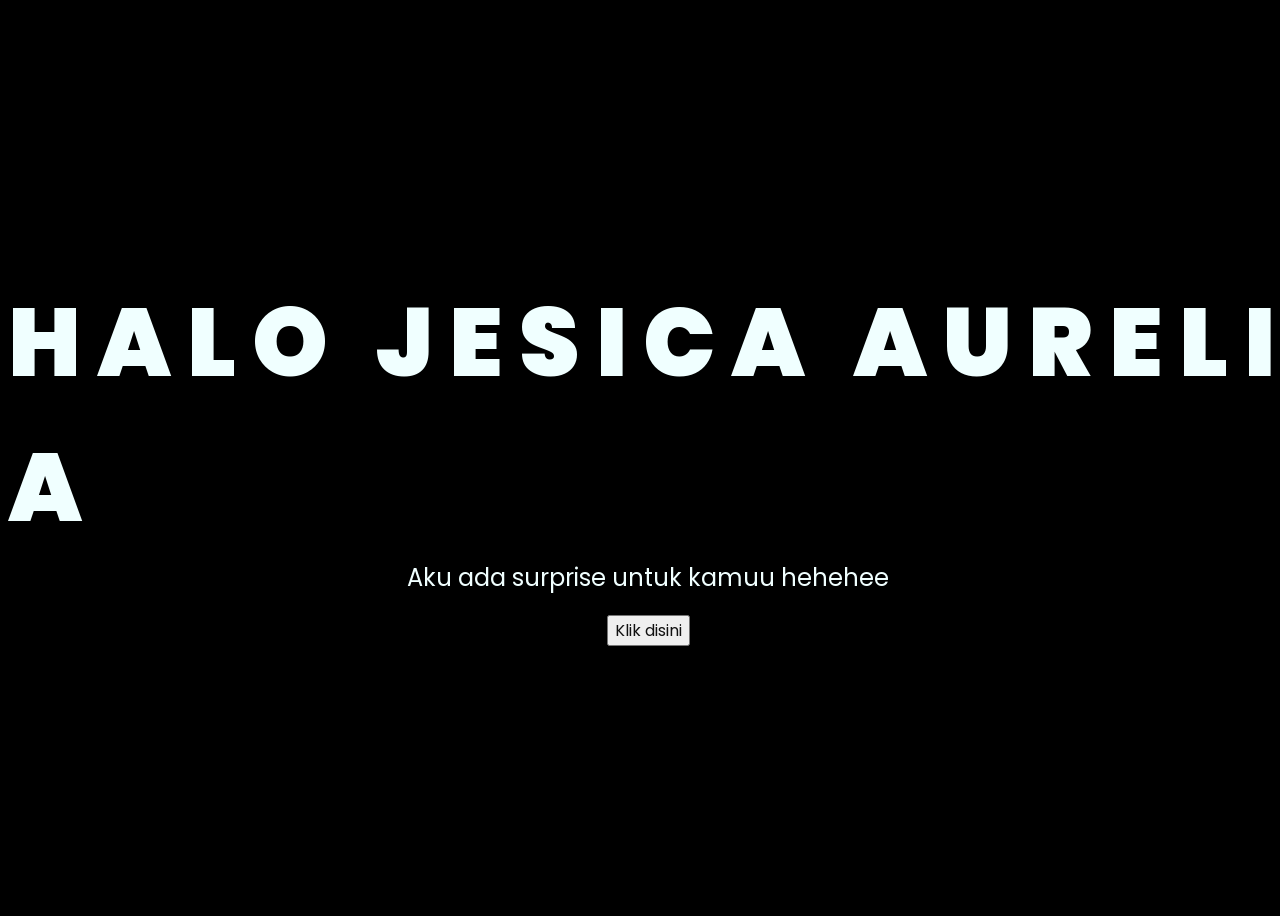
<file: index.html>
<!DOCTYPE html>
<html lang="en">
<head>
    <meta charset="UTF-8">
    <meta http-equiv="X-UA-Compatible" content="IE=edge">
    <meta name="viewport" content="width=device-width, initial-scale=1.0">
    <link rel="stylesheet" href="css/style.css">
    <link rel="icon" href="img/flowers.png" type="image/x-icon">
    <title>Flowers</title>
</head>
<body>
    <div class="greetings">
    <!-- silahkan menambah kata sesuai keinginan dengan <span>text...</span -->
        <span>H</span>
        <span>A</span>
        <span>L</span>
        <span>O</span>
        <span>&nbsp;</span>
        <span>J</span>
        <span>E</span>
        <span>S</span>
        <span>I</span>
        <span>C</span>
        <span>A</span>
       <span>&nbsp;</span>
        <span>A</span>
        <span>U</span>
        <span>R</span>
        <span>E</span>
        <span>L</span>
        <span>I</span>
        <span>A</span>
    </div>
    <div class="description">
        <span>Aku ada surprise untuk kamuu hehehee</span>
    </div>
    <div class="button">
        <button>
            <a href="flower.html">Klik disini</a>
        </button>
        
    </div>
</body>
</html>
</file>
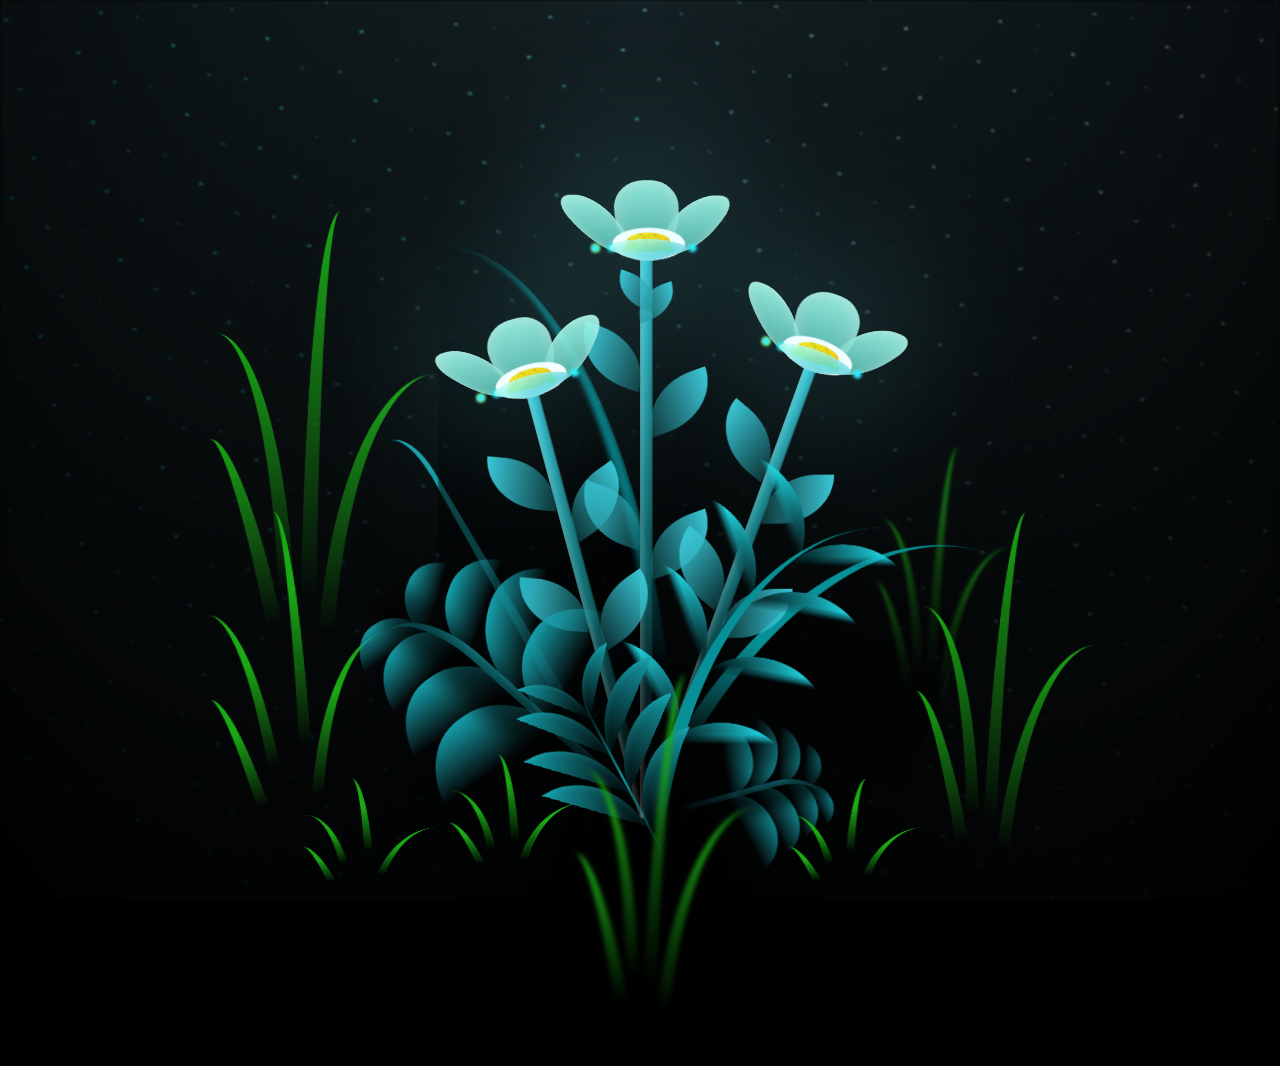
<file: flower.html>
<!DOCTYPE html>
<html lang="en">

<head>
  <meta charset="UTF-8">
  <meta http-equiv="X-UA-Compatible" content="IE=edge">
  <meta name="viewport" content="width=device-width, initial-scale=1.0">
  <link rel="stylesheet" href="css/main.css">
  <link rel="icon" href="img/flowers.png" type="image/x-icon">
  <title>flowers</title>
</head>

<body class="container">
  <!-- Pembuat code: https://codepen.io/mdusmanansari/pen/BamepLe -->

  <!-- Musik background -->
  <audio id="bgMusic" loop>
    <source src="audio/audio2.mp3" type="audio/mpeg">
  </audio>

  <script>
    const audio = document.getElementById('bgMusic');
    // const startTime = 188; love me harder
    // const endTime = 233;   

    const startTime = 135; //Love you like a love song
    const endTime = 180;   

    audio.addEventListener('loadedmetadata', () => {
      audio.currentTime = startTime;
      audio.play();
    });

    audio.addEventListener('timeupdate', () => {
      if (audio.currentTime >= endTime) {
        audio.currentTime = startTime; // loop balik ke start
      }
    });
  </script>

  <div class="night"></div>
  <div class="flowers">
    <div class="flower flower--1">
      <div class="flower__leafs flower__leafs--1">
        <div class="flower__leaf flower__leaf--1"></div>
        <div class="flower__leaf flower__leaf--2"></div>
        <div class="flower__leaf flower__leaf--3"></div>
        <div class="flower__leaf flower__leaf--4"></div>
        <div class="flower__white-circle"></div>

        <div class="flower__light flower__light--1"></div>
        <div class="flower__light flower__light--2"></div>
        <div class="flower__light flower__light--3"></div>
        <div class="flower__light flower__light--4"></div>
        <div class="flower__light flower__light--5"></div>
        <div class="flower__light flower__light--6"></div>
        <div class="flower__light flower__light--7"></div>
        <div class="flower__light flower__light--8"></div>

      </div>
      <div class="flower__line">
        <div class="flower__line__leaf flower__line__leaf--1"></div>
        <div class="flower__line__leaf flower__line__leaf--2"></div>
        <div class="flower__line__leaf flower__line__leaf--3"></div>
        <div class="flower__line__leaf flower__line__leaf--4"></div>
        <div class="flower__line__leaf flower__line__leaf--5"></div>
        <div class="flower__line__leaf flower__line__leaf--6"></div>
      </div>
    </div>

    <div class="flower flower--2">
      <div class="flower__leafs flower__leafs--2">
        <div class="flower__leaf flower__leaf--1"></div>
        <div class="flower__leaf flower__leaf--2"></div>
        <div class="flower__leaf flower__leaf--3"></div>
        <div class="flower__leaf flower__leaf--4"></div>
        <div class="flower__white-circle"></div>

        <div class="flower__light flower__light--1"></div>
        <div class="flower__light flower__light--2"></div>
        <div class="flower__light flower__light--3"></div>
        <div class="flower__light flower__light--4"></div>
        <div class="flower__light flower__light--5"></div>
        <div class="flower__light flower__light--6"></div>
        <div class="flower__light flower__light--7"></div>
        <div class="flower__light flower__light--8"></div>

      </div>
      <div class="flower__line">
        <div class="flower__line__leaf flower__line__leaf--1"></div>
        <div class="flower__line__leaf flower__line__leaf--2"></div>
        <div class="flower__line__leaf flower__line__leaf--3"></div>
        <div class="flower__line__leaf flower__line__leaf--4"></div>
      </div>
    </div>

    <div class="flower flower--3">
      <div class="flower__leafs flower__leafs--3">
        <div class="flower__leaf flower__leaf--1"></div>
        <div class="flower__leaf flower__leaf--2"></div>
        <div class="flower__leaf flower__leaf--3"></div>
        <div class="flower__leaf flower__leaf--4"></div>
        <div class="flower__white-circle"></div>

        <div class="flower__light flower__light--1"></div>
        <div class="flower__light flower__light--2"></div>
        <div class="flower__light flower__light--3"></div>
        <div class="flower__light flower__light--4"></div>
        <div class="flower__light flower__light--5"></div>
        <div class="flower__light flower__light--6"></div>
        <div class="flower__light flower__light--7"></div>
        <div class="flower__light flower__light--8"></div>

      </div>
      <div class="flower__line">
        <div class="flower__line__leaf flower__line__leaf--1"></div>
        <div class="flower__line__leaf flower__line__leaf--2"></div>
        <div class="flower__line__leaf flower__line__leaf--3"></div>
        <div class="flower__line__leaf flower__line__leaf--4"></div>
      </div>
    </div>

    <div class="grow-ans" style="--d:1.2s">
      <div class="flower__g-long">
        <div class="flower__g-long__top"></div>
        <div class="flower__g-long__bottom"></div>
      </div>
    </div>

    <div class="growing-grass">
      <div class="flower__grass flower__grass--1">
        <div class="flower__grass--top"></div>
        <div class="flower__grass--bottom"></div>
        <div class="flower__grass__leaf flower__grass__leaf--1"></div>
        <div class="flower__grass__leaf flower__grass__leaf--2"></div>
        <div class="flower__grass__leaf flower__grass__leaf--3"></div>
        <div class="flower__grass__leaf flower__grass__leaf--4"></div>
        <div class="flower__grass__leaf flower__grass__leaf--5"></div>
        <div class="flower__grass__leaf flower__grass__leaf--6"></div>
        <div class="flower__grass__leaf flower__grass__leaf--7"></div>
        <div class="flower__grass__leaf flower__grass__leaf--8"></div>
        <div class="flower__grass__overlay"></div>
      </div>
    </div>

    <div class="growing-grass">
      <div class="flower__grass flower__grass--2">
        <div class="flower__grass--top"></div>
        <div class="flower__grass--bottom"></div>
        <div class="flower__grass__leaf flower__grass__leaf--1"></div>
        <div class="flower__grass__leaf flower__grass__leaf--2"></div>
        <div class="flower__grass__leaf flower__grass__leaf--3"></div>
        <div class="flower__grass__leaf flower__grass__leaf--4"></div>
        <div class="flower__grass__leaf flower__grass__leaf--5"></div>
        <div class="flower__grass__leaf flower__grass__leaf--6"></div>
        <div class="flower__grass__leaf flower__grass__leaf--7"></div>
        <div class="flower__grass__leaf flower__grass__leaf--8"></div>
        <div class="flower__grass__overlay"></div>
      </div>
    </div>

    <div class="grow-ans" style="--d:2.4s">
      <div class="flower__g-right flower__g-right--1">
        <div class="leaf"></div>
      </div>
    </div>

    <div class="grow-ans" style="--d:2.8s">
      <div class="flower__g-right flower__g-right--2">
        <div class="leaf"></div>
      </div>
    </div>

    <div class="grow-ans" style="--d:2.8s">
      <div class="flower__g-front">
        <div class="flower__g-front__leaf-wrapper flower__g-front__leaf-wrapper--1">
          <div class="flower__g-front__leaf"></div>
        </div>
        <div class="flower__g-front__leaf-wrapper flower__g-front__leaf-wrapper--2">
          <div class="flower__g-front__leaf"></div>
        </div>
        <div class="flower__g-front__leaf-wrapper flower__g-front__leaf-wrapper--3">
          <div class="flower__g-front__leaf"></div>
        </div>
        <div class="flower__g-front__leaf-wrapper flower__g-front__leaf-wrapper--4">
          <div class="flower__g-front__leaf"></div>
        </div>
        <div class="flower__g-front__leaf-wrapper flower__g-front__leaf-wrapper--5">
          <div class="flower__g-front__leaf"></div>
        </div>
        <div class="flower__g-front__leaf-wrapper flower__g-front__leaf-wrapper--6">
          <div class="flower__g-front__leaf"></div>
        </div>
        <div class="flower__g-front__leaf-wrapper flower__g-front__leaf-wrapper--7">
          <div class="flower__g-front__leaf"></div>
        </div>
        <div class="flower__g-front__leaf-wrapper flower__g-front__leaf-wrapper--8">
          <div class="flower__g-front__leaf"></div>
        </div>
        <div class="flower__g-front__line"></div>
      </div>
    </div>

    <div class="grow-ans" style="--d:3.2s">
      <div class="flower__g-fr">
        <div class="leaf"></div>
        <div class="flower__g-fr__leaf flower__g-fr__leaf--1"></div>
        <div class="flower__g-fr__leaf flower__g-fr__leaf--2"></div>
        <div class="flower__g-fr__leaf flower__g-fr__leaf--3"></div>
        <div class="flower__g-fr__leaf flower__g-fr__leaf--4"></div>
        <div class="flower__g-fr__leaf flower__g-fr__leaf--5"></div>
        <div class="flower__g-fr__leaf flower__g-fr__leaf--6"></div>
        <div class="flower__g-fr__leaf flower__g-fr__leaf--7"></div>
        <div class="flower__g-fr__leaf flower__g-fr__leaf--8"></div>
      </div>
    </div>

    <div class="long-g long-g--0">
      <div class="grow-ans" style="--d:3s">
        <div class="leaf leaf--0"></div>
      </div>
      <div class="grow-ans" style="--d:2.2s">
        <div class="leaf leaf--1"></div>
      </div>
      <div class="grow-ans" style="--d:3.4s">
        <div class="leaf leaf--2"></div>
      </div>
      <div class="grow-ans" style="--d:3.6s">
        <div class="leaf leaf--3"></div>
      </div>
    </div>

    <div class="long-g long-g--1">
      <div class="grow-ans" style="--d:3.6s">
        <div class="leaf leaf--0"></div>
      </div>
      <div class="grow-ans" style="--d:3.8s">
        <div class="leaf leaf--1"></div>
      </div>
      <div class="grow-ans" style="--d:4s">
        <div class="leaf leaf--2"></div>
      </div>
      <div class="grow-ans" style="--d:4.2s">
        <div class="leaf leaf--3"></div>
      </div>
    </div>

    <div class="long-g long-g--2">
      <div class="grow-ans" style="--d:4s">
        <div class="leaf leaf--0"></div>
      </div>
      <div class="grow-ans" style="--d:4.2s">
        <div class="leaf leaf--1"></div>
      </div>
      <div class="grow-ans" style="--d:4.4s">
        <div class="leaf leaf--2"></div>
      </div>
      <div class="grow-ans" style="--d:4.6s">
        <div class="leaf leaf--3"></div>
      </div>
    </div>

    <div class="long-g long-g--3">
      <div class="grow-ans" style="--d:4s">
        <div class="leaf leaf--0"></div>
      </div>
      <div class="grow-ans" style="--d:4.2s">
        <div class="leaf leaf--1"></div>
      </div>
      <div class="grow-ans" style="--d:3s">
        <div class="leaf leaf--2"></div>
      </div>
      <div class="grow-ans" style="--d:3.6s">
        <div class="leaf leaf--3"></div>
      </div>
    </div>

    <div class="long-g long-g--4">
      <div class="grow-ans" style="--d:4s">
        <div class="leaf leaf--0"></div>
      </div>
      <div class="grow-ans" style="--d:4.2s">
        <div class="leaf leaf--1"></div>
      </div>
      <div class="grow-ans" style="--d:3s">
        <div class="leaf leaf--2"></div>
      </div>
      <div class="grow-ans" style="--d:3.6s">
        <div class="leaf leaf--3"></div>
      </div>
    </div>

    <div class="long-g long-g--5">
      <div class="grow-ans" style="--d:4s">
        <div class="leaf leaf--0"></div>
      </div>
      <div class="grow-ans" style="--d:4.2s">
        <div class="leaf leaf--1"></div>
      </div>
      <div class="grow-ans" style="--d:3s">
        <div class="leaf leaf--2"></div>
      </div>
      <div class="grow-ans" style="--d:3.6s">
        <div class="leaf leaf--3"></div>
      </div>
    </div>

    <div class="long-g long-g--6">
      <div class="grow-ans" style="--d:4.2s">
        <div class="leaf leaf--0"></div>
      </div>
      <div class="grow-ans" style="--d:4.4s">
        <div class="leaf leaf--1"></div>
      </div>
      <div class="grow-ans" style="--d:4.6s">
        <div class="leaf leaf--2"></div>
      </div>
      <div class="grow-ans" style="--d:4.8s">
        <div class="leaf leaf--3"></div>
      </div>
    </div>

    <div class="long-g long-g--7">
      <div class="grow-ans" style="--d:3s">
        <div class="leaf leaf--0"></div>
      </div>
      <div class="grow-ans" style="--d:3.2s">
        <div class="leaf leaf--1"></div>
      </div>
      <div class="grow-ans" style="--d:3.5s">
        <div class="leaf leaf--2"></div>
      </div>
      <div class="grow-ans" style="--d:3.6s">
        <div class="leaf leaf--3"></div>
      </div>
    </div>
  </div>
  <script src="main.js"></script>
</body>

</html>
</file>
<file: css/style.css>
@import url('https://fonts.googleapis.com/css2?family=Poppins:ital,wght@0,500;1,900&display=swap');
*{
    font-family: 'Poppins',cursive;
}
body{
    color: azure;
    width: 100%;
    height: 100vh;
    display: flex;
    flex-direction: column;
    align-items: center;
    justify-content: center;
    background-color: black;
}
.greetings{
    font-size: 6rem;
    font-weight: 900;
}
.greetings > span{
    animation: glow 2.5s ease-in-out infinite;
}
@keyframes glow{
    0%, 100%{
        color: #fff;
        text-shadow: 0 0 12px #39c6d6, 0 0 50px #39c6d6, 0 0 100px #39c6d6;
    }
    10%, 90%{
        color: #111;
        text-shadow: none;
    }
}
.greetings > span:nth-child(2){
    animation-delay: .2s ;
}
.greetings > span:nth-child(3){
    animation-delay: .4s ;
}
.greetings > span:nth-child(4){
    animation-delay: .6s;
}
.greetings > span:nth-child(5){
    animation-delay: .8s;
}
.greetings > span:nth-child(6){
    animation-delay: 1s ;
}
.greetings > span:nth-child(7){
    animation-delay: 1.2s ;
}
.greetings > span:nth-child(8){
    animation-delay: 1.4s;
}
.greetings > span:nth-child(9){
    animation-delay: 1.6s;
}
.greetings > span:nth-child(10){
    animation-delay: 1.8s;
}
.greetings > span:nth-child(11){
    animation-delay: 2s;
}
.greetings > span:nth-child(12){
    animation-delay: 2.2s;
}
.greetings > span:nth-child(13){
    animation-delay: 2.4s;
}
.greetings > span:nth-child(14){
    animation-delay: 2.6s;
}
.greetings > span:nth-child(15){
    animation-delay: 2.8s;
}
.greetings > span:nth-child(16){
    animation-delay: 3s;
}
.greetings > span:nth-child(17){
    animation-delay: 3.2s;
}
.greetings > span:nth-child(18){
    animation-delay: 3.4s;
}
.greetings > span:nth-child(19){
    animation-delay: 3.6s;
}

.description{
    font-size: 1.5rem;
    margin-bottom: 20px;
}

.button a{
    text-decoration: none;
    font-size: 1rem;
    color: #111;
}

@media screen and (max-width:574px){
    .greetings{
        display: block;
        font-size: 1.5rem;
        font-weight: 500;
        text-align: center;
    }
    .description{
        font-size: 1rem;
    }
    
    .button a{
        font-size: .5rem;
    }
}
</file>
<file: css/main.css>
*,
*::after,
*::before {
  padding: 0;
  margin: 0;
  box-sizing: border-box;
}

:root {
  --dark-color: #000;
}

body {
  display: flex;
  align-items: flex-end;
  justify-content: center;
  min-height: 100vh;
  background-color: var(--dark-color);
  overflow: hidden;
  perspective: 1000px;
}

.night {
  position: fixed;
  left: 50%;
  top: 0;
  transform: translateX(-50%);
  width: 100%;
  height: 100%;
  filter: blur(0.1vmin);
  background-image: radial-gradient(ellipse at top, transparent 0%, var(--dark-color)), radial-gradient(ellipse at bottom, var(--dark-color), rgba(145, 233, 255, 0.2)), repeating-linear-gradient(220deg, rgb(0, 0, 0) 0px, rgb(0, 0, 0) 19px, transparent 19px, transparent 22px), repeating-linear-gradient(189deg, rgb(0, 0, 0) 0px, rgb(0, 0, 0) 19px, transparent 19px, transparent 22px), repeating-linear-gradient(148deg, rgb(0, 0, 0) 0px, rgb(0, 0, 0) 19px, transparent 19px, transparent 22px), linear-gradient(90deg, rgb(0, 255, 250), rgb(240, 240, 240));
}

.flowers {
  position: relative;
  transform: scale(0.9);
}

.flower {
  position: absolute;
  bottom: 10vmin;
  transform-origin: bottom center;
  z-index: 10;
  --fl-speed: 0.8s;
}
.flower--1 {
  -webkit-animation: moving-flower-1 4s linear infinite;
          animation: moving-flower-1 4s linear infinite;
}
.flower--1 .flower__line {
  height: 70vmin;
  -webkit-animation-delay: 0.3s;
          animation-delay: 0.3s;
}
.flower--1 .flower__line__leaf--1 {
  -webkit-animation: blooming-leaf-right var(--fl-speed) 1.6s backwards;
          animation: blooming-leaf-right var(--fl-speed) 1.6s backwards;
}
.flower--1 .flower__line__leaf--2 {
  -webkit-animation: blooming-leaf-right var(--fl-speed) 1.4s backwards;
          animation: blooming-leaf-right var(--fl-speed) 1.4s backwards;
}
.flower--1 .flower__line__leaf--3 {
  -webkit-animation: blooming-leaf-left var(--fl-speed) 1.2s backwards;
          animation: blooming-leaf-left var(--fl-speed) 1.2s backwards;
}
.flower--1 .flower__line__leaf--4 {
  -webkit-animation: blooming-leaf-left var(--fl-speed) 1s backwards;
          animation: blooming-leaf-left var(--fl-speed) 1s backwards;
}
.flower--1 .flower__line__leaf--5 {
  -webkit-animation: blooming-leaf-right var(--fl-speed) 1.8s backwards;
          animation: blooming-leaf-right var(--fl-speed) 1.8s backwards;
}
.flower--1 .flower__line__leaf--6 {
  -webkit-animation: blooming-leaf-left var(--fl-speed) 2s backwards;
          animation: blooming-leaf-left var(--fl-speed) 2s backwards;
}
.flower--2 {
  left: 50%;
  transform: rotate(20deg);
  -webkit-animation: moving-flower-2 4s linear infinite;
          animation: moving-flower-2 4s linear infinite;
}
.flower--2 .flower__line {
  height: 60vmin;
  -webkit-animation-delay: 0.6s;
          animation-delay: 0.6s;
}
.flower--2 .flower__line__leaf--1 {
  -webkit-animation: blooming-leaf-right var(--fl-speed) 1.9s backwards;
          animation: blooming-leaf-right var(--fl-speed) 1.9s backwards;
}
.flower--2 .flower__line__leaf--2 {
  -webkit-animation: blooming-leaf-right var(--fl-speed) 1.7s backwards;
          animation: blooming-leaf-right var(--fl-speed) 1.7s backwards;
}
.flower--2 .flower__line__leaf--3 {
  -webkit-animation: blooming-leaf-left var(--fl-speed) 1.5s backwards;
          animation: blooming-leaf-left var(--fl-speed) 1.5s backwards;
}
.flower--2 .flower__line__leaf--4 {
  -webkit-animation: blooming-leaf-left var(--fl-speed) 1.3s backwards;
          animation: blooming-leaf-left var(--fl-speed) 1.3s backwards;
}
.flower--3 {
  left: 50%;
  transform: rotate(-15deg);
  -webkit-animation: moving-flower-3 4s linear infinite;
          animation: moving-flower-3 4s linear infinite;
}
.flower--3 .flower__line {
  -webkit-animation-delay: 0.9s;
          animation-delay: 0.9s;
}
.flower--3 .flower__line__leaf--1 {
  -webkit-animation: blooming-leaf-right var(--fl-speed) 2.5s backwards;
          animation: blooming-leaf-right var(--fl-speed) 2.5s backwards;
}
.flower--3 .flower__line__leaf--2 {
  -webkit-animation: blooming-leaf-right var(--fl-speed) 2.3s backwards;
          animation: blooming-leaf-right var(--fl-speed) 2.3s backwards;
}
.flower--3 .flower__line__leaf--3 {
  -webkit-animation: blooming-leaf-left var(--fl-speed) 2.1s backwards;
          animation: blooming-leaf-left var(--fl-speed) 2.1s backwards;
}
.flower--3 .flower__line__leaf--4 {
  -webkit-animation: blooming-leaf-left var(--fl-speed) 1.9s backwards;
          animation: blooming-leaf-left var(--fl-speed) 1.9s backwards;
}
.flower__leafs {
  position: relative;
  -webkit-animation: blooming-flower 2s backwards;
          animation: blooming-flower 2s backwards;
}
.flower__leafs--1 {
  -webkit-animation-delay: 1.1s;
          animation-delay: 1.1s;
}
.flower__leafs--2 {
  -webkit-animation-delay: 1.4s;
          animation-delay: 1.4s;
}
.flower__leafs--3 {
  -webkit-animation-delay: 1.7s;
          animation-delay: 1.7s;
}
.flower__leafs::after {
  content: "";
  position: absolute;
  left: 0;
  top: 0;
  transform: translate(-50%, -100%);
  width: 8vmin;
  height: 8vmin;
  background-color: #6bf0ff;
  filter: blur(10vmin);
}
.flower__leaf {
  position: absolute;
  bottom: 0;
  left: 50%;
  width: 8vmin;
  height: 11vmin;
  border-radius: 51% 49% 47% 53%/44% 45% 55% 69%;
  background-color: #a7ffee;
  background-image: linear-gradient(to top, #54b8aa, #a7ffee);
  transform-origin: bottom center;
  opacity: 0.9;
  box-shadow: inset 0 0 2vmin rgba(255, 255, 255, 0.5);
}
.flower__leaf--1 {
  transform: translate(-10%, 1%) rotateY(40deg) rotateX(-50deg);
}
.flower__leaf--2 {
  transform: translate(-50%, -4%) rotateX(40deg);
}
.flower__leaf--3 {
  transform: translate(-90%, 0%) rotateY(45deg) rotateX(50deg);
}
.flower__leaf--4 {
  width: 8vmin;
  height: 8vmin;
  transform-origin: bottom left;
  border-radius: 4vmin 10vmin 4vmin 4vmin;
  transform: translate(0%, 18%) rotateX(70deg) rotate(-43deg);
  background-image: linear-gradient(to top, #39c6d6, #a7ffee);
  z-index: 1;
  opacity: 0.8;
}
.flower__white-circle {
  position: absolute;
  left: -3.5vmin;
  top: -3vmin;
  width: 9vmin;
  height: 4vmin;
  border-radius: 50%;
  background-color: #fff;
}
.flower__white-circle::after {
  content: "";
  position: absolute;
  left: 50%;
  top: 45%;
  transform: translate(-50%, -50%);
  width: 60%;
  height: 60%;
  border-radius: inherit;
  background-image: repeating-linear-gradient(135deg, rgba(0, 0, 0, 0.03) 0px, rgba(0, 0, 0, 0.03) 1px, transparent 1px, transparent 12px), repeating-linear-gradient(45deg, rgba(0, 0, 0, 0.03) 0px, rgba(0, 0, 0, 0.03) 1px, transparent 1px, transparent 12px), repeating-linear-gradient(67.5deg, rgba(0, 0, 0, 0.03) 0px, rgba(0, 0, 0, 0.03) 1px, transparent 1px, transparent 12px), repeating-linear-gradient(135deg, rgba(0, 0, 0, 0.03) 0px, rgba(0, 0, 0, 0.03) 1px, transparent 1px, transparent 12px), repeating-linear-gradient(45deg, rgba(0, 0, 0, 0.03) 0px, rgba(0, 0, 0, 0.03) 1px, transparent 1px, transparent 12px), repeating-linear-gradient(112.5deg, rgba(0, 0, 0, 0.03) 0px, rgba(0, 0, 0, 0.03) 1px, transparent 1px, transparent 12px), repeating-linear-gradient(112.5deg, rgba(0, 0, 0, 0.03) 0px, rgba(0, 0, 0, 0.03) 1px, transparent 1px, transparent 12px), repeating-linear-gradient(45deg, rgba(0, 0, 0, 0.03) 0px, rgba(0, 0, 0, 0.03) 1px, transparent 1px, transparent 12px), repeating-linear-gradient(22.5deg, rgba(0, 0, 0, 0.03) 0px, rgba(0, 0, 0, 0.03) 1px, transparent 1px, transparent 12px), repeating-linear-gradient(45deg, rgba(0, 0, 0, 0.03) 0px, rgba(0, 0, 0, 0.03) 1px, transparent 1px, transparent 12px), repeating-linear-gradient(22.5deg, rgba(0, 0, 0, 0.03) 0px, rgba(0, 0, 0, 0.03) 1px, transparent 1px, transparent 12px), repeating-linear-gradient(135deg, rgba(0, 0, 0, 0.03) 0px, rgba(0, 0, 0, 0.03) 1px, transparent 1px, transparent 12px), repeating-linear-gradient(157.5deg, rgba(0, 0, 0, 0.03) 0px, rgba(0, 0, 0, 0.03) 1px, transparent 1px, transparent 12px), repeating-linear-gradient(67.5deg, rgba(0, 0, 0, 0.03) 0px, rgba(0, 0, 0, 0.03) 1px, transparent 1px, transparent 12px), repeating-linear-gradient(67.5deg, rgba(0, 0, 0, 0.03) 0px, rgba(0, 0, 0, 0.03) 1px, transparent 1px, transparent 12px), linear-gradient(90deg, rgb(255, 235, 18), rgb(255, 206, 0));
}
.flower__line {
  height: 55vmin;
  width: 1.5vmin;
  background-image: linear-gradient(to left, rgba(0, 0, 0, 0.2), transparent, rgba(255, 255, 255, 0.2)), linear-gradient(to top, transparent 10%, #14757a, #39c6d6);
  box-shadow: inset 0 0 2px rgba(0, 0, 0, 0.5);
  -webkit-animation: grow-flower-tree 4s backwards;
          animation: grow-flower-tree 4s backwards;
}
.flower__line__leaf {
  --w: 7vmin;
  --h: calc(var(--w) + 2vmin);
  position: absolute;
  top: 20%;
  left: 90%;
  width: var(--w);
  height: var(--h);
  border-top-right-radius: var(--h);
  border-bottom-left-radius: var(--h);
  background-image: linear-gradient(to top, rgba(20, 117, 122, 0.4), #39c6d6);
}
.flower__line__leaf--1 {
  transform: rotate(70deg) rotateY(30deg);
}
.flower__line__leaf--2 {
  top: 45%;
  transform: rotate(70deg) rotateY(30deg);
}
.flower__line__leaf--3, .flower__line__leaf--4, .flower__line__leaf--6 {
  border-top-right-radius: 0;
  border-bottom-left-radius: 0;
  border-top-left-radius: var(--h);
  border-bottom-right-radius: var(--h);
  left: -460%;
  top: 12%;
  transform: rotate(-70deg) rotateY(30deg);
}
.flower__line__leaf--4 {
  top: 40%;
}
.flower__line__leaf--5 {
  top: 0;
  transform-origin: left;
  transform: rotate(70deg) rotateY(30deg) scale(0.6);
}
.flower__line__leaf--6 {
  top: -2%;
  left: -450%;
  transform-origin: right;
  transform: rotate(-70deg) rotateY(30deg) scale(0.6);
}
.flower__light {
  position: absolute;
  bottom: 0vmin;
  width: 1vmin;
  height: 1vmin;
  background-color: rgb(255, 251, 0);
  border-radius: 50%;
  filter: blur(0.2vmin);
  -webkit-animation: light-ans 4s linear infinite backwards;
          animation: light-ans 4s linear infinite backwards;
}
.flower__light:nth-child(odd) {
  background-color: #23f0ff;
}
.flower__light--1 {
  left: -2vmin;
  -webkit-animation-delay: 1s;
          animation-delay: 1s;
}
.flower__light--2 {
  left: 3vmin;
  -webkit-animation-delay: 0.5s;
          animation-delay: 0.5s;
}
.flower__light--3 {
  left: -6vmin;
  -webkit-animation-delay: 0.3s;
          animation-delay: 0.3s;
}
.flower__light--4 {
  left: 6vmin;
  -webkit-animation-delay: 0.9s;
          animation-delay: 0.9s;
}
.flower__light--5 {
  left: -1vmin;
  -webkit-animation-delay: 1.5s;
          animation-delay: 1.5s;
}
.flower__light--6 {
  left: -4vmin;
  -webkit-animation-delay: 3s;
          animation-delay: 3s;
}
.flower__light--7 {
  left: 3vmin;
  -webkit-animation-delay: 2s;
          animation-delay: 2s;
}
.flower__light--8 {
  left: -6vmin;
  -webkit-animation-delay: 3.5s;
          animation-delay: 3.5s;
}
.flower__grass {
  --c: #159faa;
  --line-w: 1.5vmin;
  position: absolute;
  bottom: 12vmin;
  left: -7vmin;
  display: flex;
  flex-direction: column;
  align-items: flex-end;
  z-index: 20;
  transform-origin: bottom center;
  transform: rotate(-48deg) rotateY(40deg);
}
.flower__grass--1 {
  -webkit-animation: moving-grass 2s linear infinite;
          animation: moving-grass 2s linear infinite;
}
.flower__grass--2 {
  left: 2vmin;
  bottom: 10vmin;
  transform: scale(0.5) rotate(75deg) rotateX(10deg) rotateY(-200deg);
  opacity: 0.8;
  z-index: 0;
  -webkit-animation: moving-grass--2 1.5s linear infinite;
          animation: moving-grass--2 1.5s linear infinite;
}
.flower__grass--top {
  width: 7vmin;
  height: 10vmin;
  border-top-right-radius: 100%;
  border-right: var(--line-w) solid var(--c);
  transform-origin: bottom center;
  transform: rotate(-2deg);
}
.flower__grass--bottom {
  margin-top: -2px;
  width: var(--line-w);
  height: 25vmin;
  background-image: linear-gradient(to top, transparent, var(--c));
}
.flower__grass__leaf {
  --size: 10vmin;
  position: absolute;
  width: calc(var(--size) * 2.1);
  height: var(--size);
  border-top-left-radius: var(--size);
  border-top-right-radius: var(--size);
  background-image: linear-gradient(to top, transparent, transparent 30%, var(--c));
  z-index: 100;
}
.flower__grass__leaf--1 {
  top: -6%;
  left: 30%;
  --size: 6vmin;
  transform: rotate(-20deg);
  -webkit-animation: growing-grass-ans--1 2s 2.6s backwards;
          animation: growing-grass-ans--1 2s 2.6s backwards;
}
@-webkit-keyframes growing-grass-ans--1 {
  0% {
    transform-origin: bottom left;
    transform: rotate(-20deg) scale(0);
  }
}
@keyframes growing-grass-ans--1 {
  0% {
    transform-origin: bottom left;
    transform: rotate(-20deg) scale(0);
  }
}
.flower__grass__leaf--2 {
  top: -5%;
  left: -110%;
  --size: 6vmin;
  transform: rotate(10deg);
  -webkit-animation: growing-grass-ans--2 2s 2.4s linear backwards;
          animation: growing-grass-ans--2 2s 2.4s linear backwards;
}
@-webkit-keyframes growing-grass-ans--2 {
  0% {
    transform-origin: bottom right;
    transform: rotate(10deg) scale(0);
  }
}
@keyframes growing-grass-ans--2 {
  0% {
    transform-origin: bottom right;
    transform: rotate(10deg) scale(0);
  }
}
.flower__grass__leaf--3 {
  top: 5%;
  left: 60%;
  --size: 8vmin;
  transform: rotate(-18deg) rotateX(-20deg);
  -webkit-animation: growing-grass-ans--3 2s 2.2s linear backwards;
          animation: growing-grass-ans--3 2s 2.2s linear backwards;
}
@-webkit-keyframes growing-grass-ans--3 {
  0% {
    transform-origin: bottom left;
    transform: rotate(-18deg) rotateX(-20deg) scale(0);
  }
}
@keyframes growing-grass-ans--3 {
  0% {
    transform-origin: bottom left;
    transform: rotate(-18deg) rotateX(-20deg) scale(0);
  }
}
.flower__grass__leaf--4 {
  top: 6%;
  left: -135%;
  --size: 8vmin;
  transform: rotate(2deg);
  -webkit-animation: growing-grass-ans--4 2s 2s linear backwards;
          animation: growing-grass-ans--4 2s 2s linear backwards;
}
@-webkit-keyframes growing-grass-ans--4 {
  0% {
    transform-origin: bottom right;
    transform: rotate(2deg) scale(0);
  }
}
@keyframes growing-grass-ans--4 {
  0% {
    transform-origin: bottom right;
    transform: rotate(2deg) scale(0);
  }
}
.flower__grass__leaf--5 {
  top: 20%;
  left: 60%;
  --size: 10vmin;
  transform: rotate(-24deg) rotateX(-20deg);
  -webkit-animation: growing-grass-ans--5 2s 1.8s linear backwards;
          animation: growing-grass-ans--5 2s 1.8s linear backwards;
}
@-webkit-keyframes growing-grass-ans--5 {
  0% {
    transform-origin: bottom left;
    transform: rotate(-24deg) rotateX(-20deg) scale(0);
  }
}
@keyframes growing-grass-ans--5 {
  0% {
    transform-origin: bottom left;
    transform: rotate(-24deg) rotateX(-20deg) scale(0);
  }
}
.flower__grass__leaf--6 {
  top: 22%;
  left: -180%;
  --size: 10vmin;
  transform: rotate(10deg);
  -webkit-animation: growing-grass-ans--6 2s 1.6s linear backwards;
          animation: growing-grass-ans--6 2s 1.6s linear backwards;
}
@-webkit-keyframes growing-grass-ans--6 {
  0% {
    transform-origin: bottom right;
    transform: rotate(10deg) scale(0);
  }
}
@keyframes growing-grass-ans--6 {
  0% {
    transform-origin: bottom right;
    transform: rotate(10deg) scale(0);
  }
}
.flower__grass__leaf--7 {
  top: 39%;
  left: 70%;
  --size: 10vmin;
  transform: rotate(-10deg);
  -webkit-animation: growing-grass-ans--7 2s 1.4s linear backwards;
          animation: growing-grass-ans--7 2s 1.4s linear backwards;
}
@-webkit-keyframes growing-grass-ans--7 {
  0% {
    transform-origin: bottom left;
    transform: rotate(-10deg) scale(0);
  }
}
@keyframes growing-grass-ans--7 {
  0% {
    transform-origin: bottom left;
    transform: rotate(-10deg) scale(0);
  }
}
.flower__grass__leaf--8 {
  top: 40%;
  left: -215%;
  --size: 11vmin;
  transform: rotate(10deg);
  -webkit-animation: growing-grass-ans--8 2s 1.2s linear backwards;
          animation: growing-grass-ans--8 2s 1.2s linear backwards;
}
@-webkit-keyframes growing-grass-ans--8 {
  0% {
    transform-origin: bottom right;
    transform: rotate(10deg) scale(0);
  }
}
@keyframes growing-grass-ans--8 {
  0% {
    transform-origin: bottom right;
    transform: rotate(10deg) scale(0);
  }
}
.flower__grass__overlay {
  position: absolute;
  top: -10%;
  right: 0%;
  width: 100%;
  height: 100%;
  background-color: rgba(0, 0, 0, 0.6);
  filter: blur(1.5vmin);
  z-index: 100;
}
.flower__g-long {
  --w: 2vmin;
  --h: 6vmin;
  --c: #159faa;
  position: absolute;
  bottom: 10vmin;
  left: -3vmin;
  transform-origin: bottom center;
  transform: rotate(-30deg) rotateY(-20deg);
  display: flex;
  flex-direction: column;
  align-items: flex-end;
  -webkit-animation: flower-g-long-ans 3s linear infinite;
          animation: flower-g-long-ans 3s linear infinite;
}
@-webkit-keyframes flower-g-long-ans {
  0%, 100% {
    transform: rotate(-30deg) rotateY(-20deg);
  }
  50% {
    transform: rotate(-32deg) rotateY(-20deg);
  }
}
@keyframes flower-g-long-ans {
  0%, 100% {
    transform: rotate(-30deg) rotateY(-20deg);
  }
  50% {
    transform: rotate(-32deg) rotateY(-20deg);
  }
}
.flower__g-long__top {
  top: calc(var(--h) * -1);
  width: calc(var(--w) + 1vmin);
  height: var(--h);
  border-top-right-radius: 100%;
  border-right: 0.7vmin solid var(--c);
  transform: translate(-0.7vmin, 1vmin);
}
.flower__g-long__bottom {
  width: var(--w);
  height: 50vmin;
  transform-origin: bottom center;
  background-image: linear-gradient(to top, transparent 30%, var(--c));
  box-shadow: inset 0 0 2px rgba(0, 0, 0, 0.5);
  -webkit-clip-path: polygon(35% 0, 65% 1%, 100% 100%, 0% 100%);
          clip-path: polygon(35% 0, 65% 1%, 100% 100%, 0% 100%);
}
.flower__g-right {
  position: absolute;
  bottom: 6vmin;
  left: -2vmin;
  transform-origin: bottom left;
  transform: rotate(20deg);
}
.flower__g-right .leaf {
  width: 30vmin;
  height: 50vmin;
  border-top-left-radius: 100%;
  border-left: 2vmin solid #079097;
  background-image: linear-gradient(to bottom, transparent, var(--dark-color) 60%);
  -webkit-mask-image: linear-gradient(to top, transparent 30%, #079097 60%);
}
.flower__g-right--1 {
  -webkit-animation: flower-g-right-ans 2.5s linear infinite;
          animation: flower-g-right-ans 2.5s linear infinite;
}
.flower__g-right--2 {
  left: 5vmin;
  transform: rotateY(-180deg);
  -webkit-animation: flower-g-right-ans--2 3s linear infinite;
          animation: flower-g-right-ans--2 3s linear infinite;
}
.flower__g-right--2 .leaf {
  height: 75vmin;
  filter: blur(0.3vmin);
  opacity: 0.8;
}
@-webkit-keyframes flower-g-right-ans {
  0%, 100% {
    transform: rotate(20deg);
  }
  50% {
    transform: rotate(24deg) rotateX(-20deg);
  }
}
@keyframes flower-g-right-ans {
  0%, 100% {
    transform: rotate(20deg);
  }
  50% {
    transform: rotate(24deg) rotateX(-20deg);
  }
}
@-webkit-keyframes flower-g-right-ans--2 {
  0%, 100% {
    transform: rotateY(-180deg) rotate(0deg) rotateX(-20deg);
  }
  50% {
    transform: rotateY(-180deg) rotate(6deg) rotateX(-20deg);
  }
}
@keyframes flower-g-right-ans--2 {
  0%, 100% {
    transform: rotateY(-180deg) rotate(0deg) rotateX(-20deg);
  }
  50% {
    transform: rotateY(-180deg) rotate(6deg) rotateX(-20deg);
  }
}
.flower__g-front {
  position: absolute;
  bottom: 6vmin;
  left: 2.5vmin;
  z-index: 100;
  transform-origin: bottom center;
  transform: rotate(-28deg) rotateY(30deg) scale(1.04);
  -webkit-animation: flower__g-front-ans 2s linear infinite;
          animation: flower__g-front-ans 2s linear infinite;
}
@-webkit-keyframes flower__g-front-ans {
  0%, 100% {
    transform: rotate(-28deg) rotateY(30deg) scale(1.04);
  }
  50% {
    transform: rotate(-35deg) rotateY(40deg) scale(1.04);
  }
}
@keyframes flower__g-front-ans {
  0%, 100% {
    transform: rotate(-28deg) rotateY(30deg) scale(1.04);
  }
  50% {
    transform: rotate(-35deg) rotateY(40deg) scale(1.04);
  }
}
.flower__g-front__line {
  width: 0.3vmin;
  height: 20vmin;
  background-image: linear-gradient(to top, transparent, #079097, transparent 100%);
  position: relative;
}
.flower__g-front__leaf-wrapper {
  position: absolute;
  top: 0;
  left: 0;
  transform-origin: bottom left;
  transform: rotate(10deg);
}
.flower__g-front__leaf-wrapper:nth-child(even) {
  left: 0vmin;
  transform: rotateY(-180deg) rotate(5deg);
  -webkit-animation: flower__g-front__leaf-left-ans 1s ease-in backwards;
          animation: flower__g-front__leaf-left-ans 1s ease-in backwards;
}
.flower__g-front__leaf-wrapper:nth-child(odd) {
  -webkit-animation: flower__g-front__leaf-ans 1s ease-in backwards;
          animation: flower__g-front__leaf-ans 1s ease-in backwards;
}
.flower__g-front__leaf-wrapper--1 {
  top: -8vmin;
  transform: scale(0.7);
  -webkit-animation: flower__g-front__leaf-ans 1s 5.5s ease-in backwards !important;
          animation: flower__g-front__leaf-ans 1s 5.5s ease-in backwards !important;
}
.flower__g-front__leaf-wrapper--2 {
  top: -8vmin;
  transform: rotateY(-180deg) scale(0.7) !important;
  -webkit-animation: flower__g-front__leaf-left-ans-2 1s 4.6s ease-in backwards !important;
          animation: flower__g-front__leaf-left-ans-2 1s 4.6s ease-in backwards !important;
}
.flower__g-front__leaf-wrapper--3 {
  top: -3vmin;
  -webkit-animation: flower__g-front__leaf-ans 1s 4.6s ease-in backwards;
          animation: flower__g-front__leaf-ans 1s 4.6s ease-in backwards;
}
.flower__g-front__leaf-wrapper--4 {
  top: -3vmin;
  transform: rotateY(-180deg) scale(0.9) !important;
  -webkit-animation: flower__g-front__leaf-left-ans-2 1s 4.6s ease-in backwards !important;
          animation: flower__g-front__leaf-left-ans-2 1s 4.6s ease-in backwards !important;
}
@-webkit-keyframes flower__g-front__leaf-left-ans-2 {
  0% {
    transform: rotateY(-180deg) scale(0);
  }
}
@keyframes flower__g-front__leaf-left-ans-2 {
  0% {
    transform: rotateY(-180deg) scale(0);
  }
}
.flower__g-front__leaf-wrapper--5, .flower__g-front__leaf-wrapper--6 {
  top: 2vmin;
}
.flower__g-front__leaf-wrapper--7, .flower__g-front__leaf-wrapper--8 {
  top: 6.5vmin;
}
.flower__g-front__leaf-wrapper--2 {
  -webkit-animation-delay: 5.2s !important;
          animation-delay: 5.2s !important;
}
.flower__g-front__leaf-wrapper--3 {
  -webkit-animation-delay: 4.9s !important;
          animation-delay: 4.9s !important;
}
.flower__g-front__leaf-wrapper--5 {
  -webkit-animation-delay: 4.3s !important;
          animation-delay: 4.3s !important;
}
.flower__g-front__leaf-wrapper--6 {
  -webkit-animation-delay: 4.1s !important;
          animation-delay: 4.1s !important;
}
.flower__g-front__leaf-wrapper--7 {
  -webkit-animation-delay: 3.8s !important;
          animation-delay: 3.8s !important;
}
.flower__g-front__leaf-wrapper--8 {
  -webkit-animation-delay: 3.5s !important;
          animation-delay: 3.5s !important;
}
@-webkit-keyframes flower__g-front__leaf-ans {
  0% {
    transform: rotate(10deg) scale(0);
  }
}
@keyframes flower__g-front__leaf-ans {
  0% {
    transform: rotate(10deg) scale(0);
  }
}
@-webkit-keyframes flower__g-front__leaf-left-ans {
  0% {
    transform: rotateY(-180deg) rotate(5deg) scale(0);
  }
}
@keyframes flower__g-front__leaf-left-ans {
  0% {
    transform: rotateY(-180deg) rotate(5deg) scale(0);
  }
}
.flower__g-front__leaf {
  width: 10vmin;
  height: 10vmin;
  border-radius: 100% 0% 0% 100%/100% 100% 0% 0%;
  box-shadow: inset 0 2px 1vmin hsla(184deg, 97%, 58%, 0.2);
  background-image: linear-gradient(to bottom left, transparent, var(--dark-color)), linear-gradient(to bottom right, #159faa 50%, transparent 50%, transparent);
  -webkit-mask-image: linear-gradient(to bottom right, #159faa 50%, transparent 50%, transparent);
  mask-image: linear-gradient(to bottom right, #159faa 50%, transparent 50%, transparent);
}
.flower__g-fr {
  position: absolute;
  bottom: -4vmin;
  left: vmin;
  transform-origin: bottom left;
  z-index: 10;
  -webkit-animation: flower__g-fr-ans 2s linear infinite;
          animation: flower__g-fr-ans 2s linear infinite;
}
@-webkit-keyframes flower__g-fr-ans {
  0%, 100% {
    transform: rotate(2deg);
  }
  50% {
    transform: rotate(4deg);
  }
}
@keyframes flower__g-fr-ans {
  0%, 100% {
    transform: rotate(2deg);
  }
  50% {
    transform: rotate(4deg);
  }
}
.flower__g-fr .leaf {
  width: 30vmin;
  height: 50vmin;
  border-top-left-radius: 100%;
  border-left: 2vmin solid #079097;
  -webkit-mask-image: linear-gradient(to top, transparent 25%, #079097 50%);
  position: relative;
  z-index: 1;
}
.flower__g-fr__leaf {
  position: absolute;
  top: 0;
  left: 0;
  width: 10vmin;
  height: 10vmin;
  border-radius: 100% 0% 0% 100%/100% 100% 0% 0%;
  box-shadow: inset 0 2px 1vmin hsla(184deg, 97%, 58%, 0.2);
  background-image: linear-gradient(to bottom left, transparent, var(--dark-color) 98%), linear-gradient(to bottom right, #23f0ff 45%, transparent 50%, transparent);
  -webkit-mask-image: linear-gradient(135deg, #159faa 40%, transparent 50%, transparent);
}
.flower__g-fr__leaf--1 {
  left: 20vmin;
  transform: rotate(45deg);
  -webkit-animation: flower__g-fr-leaft-ans-1 0.5s 5.2s linear backwards;
          animation: flower__g-fr-leaft-ans-1 0.5s 5.2s linear backwards;
}
@-webkit-keyframes flower__g-fr-leaft-ans-1 {
  0% {
    transform-origin: left;
    transform: rotate(45deg) scale(0);
  }
}
@keyframes flower__g-fr-leaft-ans-1 {
  0% {
    transform-origin: left;
    transform: rotate(45deg) scale(0);
  }
}
.flower__g-fr__leaf--2 {
  left: 12vmin;
  top: -7vmin;
  transform: rotate(25deg) rotateY(-180deg);
  -webkit-animation: flower__g-fr-leaft-ans-6 0.5s 5s linear backwards;
          animation: flower__g-fr-leaft-ans-6 0.5s 5s linear backwards;
}
.flower__g-fr__leaf--3 {
  left: 15vmin;
  top: 6vmin;
  transform: rotate(55deg);
  -webkit-animation: flower__g-fr-leaft-ans-5 0.5s 4.8s linear backwards;
          animation: flower__g-fr-leaft-ans-5 0.5s 4.8s linear backwards;
}
.flower__g-fr__leaf--4 {
  left: 6vmin;
  top: -2vmin;
  transform: rotate(25deg) rotateY(-180deg);
  -webkit-animation: flower__g-fr-leaft-ans-6 0.5s 4.6s linear backwards;
          animation: flower__g-fr-leaft-ans-6 0.5s 4.6s linear backwards;
}
.flower__g-fr__leaf--5 {
  left: 10vmin;
  top: 14vmin;
  transform: rotate(55deg);
  -webkit-animation: flower__g-fr-leaft-ans-5 0.5s 4.4s linear backwards;
          animation: flower__g-fr-leaft-ans-5 0.5s 4.4s linear backwards;
}
@-webkit-keyframes flower__g-fr-leaft-ans-5 {
  0% {
    transform-origin: left;
    transform: rotate(55deg) scale(0);
  }
}
@keyframes flower__g-fr-leaft-ans-5 {
  0% {
    transform-origin: left;
    transform: rotate(55deg) scale(0);
  }
}
.flower__g-fr__leaf--6 {
  left: 0vmin;
  top: 6vmin;
  transform: rotate(25deg) rotateY(-180deg);
  -webkit-animation: flower__g-fr-leaft-ans-6 0.5s 4.2s linear backwards;
          animation: flower__g-fr-leaft-ans-6 0.5s 4.2s linear backwards;
}
@-webkit-keyframes flower__g-fr-leaft-ans-6 {
  0% {
    transform-origin: right;
    transform: rotate(25deg) rotateY(-180deg) scale(0);
  }
}
@keyframes flower__g-fr-leaft-ans-6 {
  0% {
    transform-origin: right;
    transform: rotate(25deg) rotateY(-180deg) scale(0);
  }
}
.flower__g-fr__leaf--7 {
  left: 5vmin;
  top: 22vmin;
  transform: rotate(45deg);
  -webkit-animation: flower__g-fr-leaft-ans-7 0.5s 4s linear backwards;
          animation: flower__g-fr-leaft-ans-7 0.5s 4s linear backwards;
}
@-webkit-keyframes flower__g-fr-leaft-ans-7 {
  0% {
    transform-origin: left;
    transform: rotate(45deg) scale(0);
  }
}
@keyframes flower__g-fr-leaft-ans-7 {
  0% {
    transform-origin: left;
    transform: rotate(45deg) scale(0);
  }
}
.flower__g-fr__leaf--8 {
  left: -4vmin;
  top: 15vmin;
  transform: rotate(15deg) rotateY(-180deg);
  -webkit-animation: flower__g-fr-leaft-ans-8 0.5s 3.8s linear backwards;
          animation: flower__g-fr-leaft-ans-8 0.5s 3.8s linear backwards;
}
@-webkit-keyframes flower__g-fr-leaft-ans-8 {
  0% {
    transform-origin: right;
    transform: rotate(15deg) rotateY(-180deg) scale(0);
  }
}
@keyframes flower__g-fr-leaft-ans-8 {
  0% {
    transform-origin: right;
    transform: rotate(15deg) rotateY(-180deg) scale(0);
  }
}

.long-g {
  position: absolute;
  bottom: 25vmin;
  left: -42vmin;
  transform-origin: bottom left;
}
.long-g--1 {
  bottom: 0vmin;
  transform: scale(0.8) rotate(-5deg);
}
.long-g--1 .leaf {
  -webkit-mask-image: linear-gradient(to top, transparent 40%, #079097 80%) !important;
}
.long-g--1 .leaf--1 {
  --w: 5vmin;
  --h: 60vmin;
  left: -2vmin;
  transform: rotate(3deg) rotateY(-180deg);
}
.long-g--2, .long-g--3 {
  bottom: -3vmin;
  left: -35vmin;
  transform-origin: center;
  transform: scale(0.6) rotateX(60deg);
}
.long-g--2 .leaf, .long-g--3 .leaf {
  -webkit-mask-image: linear-gradient(to top, transparent 50%, #079097 80%) !important;
}
.long-g--2 .leaf--1, .long-g--3 .leaf--1 {
  left: -1vmin;
  transform: rotateY(-180deg);
}
.long-g--3 {
  left: -17vmin;
  bottom: 0vmin;
}
.long-g--3 .leaf {
  -webkit-mask-image: linear-gradient(to top, transparent 40%, #079097 80%) !important;
}
.long-g--4 {
  left: 25vmin;
  bottom: -3vmin;
  transform-origin: center;
  transform: scale(0.6) rotateX(60deg);
}
.long-g--4 .leaf {
  -webkit-mask-image: linear-gradient(to top, transparent 50%, #079097 80%) !important;
}
.long-g--5 {
  left: 42vmin;
  bottom: 0vmin;
  transform: scale(0.8) rotate(2deg);
}
.long-g--6 {
  left: 0vmin;
  bottom: -20vmin;
  z-index: 100;
  filter: blur(0.3vmin);
  transform: scale(0.8) rotate(2deg);
}
.long-g--7 {
  left: 35vmin;
  bottom: 20vmin;
  z-index: -1;
  filter: blur(0.3vmin);
  transform: scale(0.6) rotate(2deg);
  opacity: 0.7;
}
.long-g .leaf {
  --w: 15vmin;
  --h: 40vmin;
  --c: #1aaa15;
  position: absolute;
  bottom: 0;
  width: var(--w);
  height: var(--h);
  border-top-left-radius: 100%;
  border-left: 2vmin solid var(--c);
  -webkit-mask-image: linear-gradient(to top, transparent 20%, var(--dark-color));
  transform-origin: bottom center;
}
.long-g .leaf--0 {
  left: 2vmin;
  -webkit-animation: leaf-ans-1 4s linear infinite;
          animation: leaf-ans-1 4s linear infinite;
}
.long-g .leaf--1 {
  --w: 5vmin;
  --h: 60vmin;
  -webkit-animation: leaf-ans-1 4s linear infinite;
          animation: leaf-ans-1 4s linear infinite;
}
.long-g .leaf--2 {
  --w: 10vmin;
  --h: 40vmin;
  left: -0.5vmin;
  bottom: 5vmin;
  transform-origin: bottom left;
  transform: rotateY(-180deg);
  -webkit-animation: leaf-ans-2 3s linear infinite;
          animation: leaf-ans-2 3s linear infinite;
}
.long-g .leaf--3 {
  --w: 5vmin;
  --h: 30vmin;
  left: -1vmin;
  bottom: 3.2vmin;
  transform-origin: bottom left;
  transform: rotate(-10deg) rotateY(-180deg);
  -webkit-animation: leaf-ans-3 3s linear infinite;
          animation: leaf-ans-3 3s linear infinite;
}

@-webkit-keyframes leaf-ans-1 {
  0%, 100% {
    transform: rotate(-5deg) scale(1);
  }
  50% {
    transform: rotate(5deg) scale(1.1);
  }
}

@keyframes leaf-ans-1 {
  0%, 100% {
    transform: rotate(-5deg) scale(1);
  }
  50% {
    transform: rotate(5deg) scale(1.1);
  }
}
@-webkit-keyframes leaf-ans-2 {
  0%, 100% {
    transform: rotateY(-180deg) rotate(5deg);
  }
  50% {
    transform: rotateY(-180deg) rotate(0deg) scale(1.1);
  }
}
@keyframes leaf-ans-2 {
  0%, 100% {
    transform: rotateY(-180deg) rotate(5deg);
  }
  50% {
    transform: rotateY(-180deg) rotate(0deg) scale(1.1);
  }
}
@-webkit-keyframes leaf-ans-3 {
  0%, 100% {
    transform: rotate(-10deg) rotateY(-180deg);
  }
  50% {
    transform: rotate(-20deg) rotateY(-180deg);
  }
}
@keyframes leaf-ans-3 {
  0%, 100% {
    transform: rotate(-10deg) rotateY(-180deg);
  }
  50% {
    transform: rotate(-20deg) rotateY(-180deg);
  }
}
.grow-ans {
  -webkit-animation: grow-ans 2s var(--d) backwards;
          animation: grow-ans 2s var(--d) backwards;
}

@-webkit-keyframes grow-ans {
  0% {
    transform: scale(0);
    opacity: 0;
  }
}

@keyframes grow-ans {
  0% {
    transform: scale(0);
    opacity: 0;
  }
}
@-webkit-keyframes light-ans {
  0% {
    opacity: 0;
    transform: translateY(0vmin);
  }
  25% {
    opacity: 1;
    transform: translateY(-5vmin) translateX(-2vmin);
  }
  50% {
    opacity: 1;
    transform: translateY(-15vmin) translateX(2vmin);
    filter: blur(0.2vmin);
  }
  75% {
    transform: translateY(-20vmin) translateX(-2vmin);
    filter: blur(0.2vmin);
  }
  100% {
    transform: translateY(-30vmin);
    opacity: 0;
    filter: blur(1vmin);
  }
}
@keyframes light-ans {
  0% {
    opacity: 0;
    transform: translateY(0vmin);
  }
  25% {
    opacity: 1;
    transform: translateY(-5vmin) translateX(-2vmin);
  }
  50% {
    opacity: 1;
    transform: translateY(-15vmin) translateX(2vmin);
    filter: blur(0.2vmin);
  }
  75% {
    transform: translateY(-20vmin) translateX(-2vmin);
    filter: blur(0.2vmin);
  }
  100% {
    transform: translateY(-30vmin);
    opacity: 0;
    filter: blur(1vmin);
  }
}
@-webkit-keyframes moving-flower-1 {
  0%, 100% {
    transform: rotate(2deg);
  }
  50% {
    transform: rotate(-2deg);
  }
}
@keyframes moving-flower-1 {
  0%, 100% {
    transform: rotate(2deg);
  }
  50% {
    transform: rotate(-2deg);
  }
}
@-webkit-keyframes moving-flower-2 {
  0%, 100% {
    transform: rotate(18deg);
  }
  50% {
    transform: rotate(14deg);
  }
}
@keyframes moving-flower-2 {
  0%, 100% {
    transform: rotate(18deg);
  }
  50% {
    transform: rotate(14deg);
  }
}
@-webkit-keyframes moving-flower-3 {
  0%, 100% {
    transform: rotate(-18deg);
  }
  50% {
    transform: rotate(-20deg) rotateY(-10deg);
  }
}
@keyframes moving-flower-3 {
  0%, 100% {
    transform: rotate(-18deg);
  }
  50% {
    transform: rotate(-20deg) rotateY(-10deg);
  }
}
@-webkit-keyframes blooming-leaf-right {
  0% {
    transform-origin: left;
    transform: rotate(70deg) rotateY(30deg) scale(0);
  }
}
@keyframes blooming-leaf-right {
  0% {
    transform-origin: left;
    transform: rotate(70deg) rotateY(30deg) scale(0);
  }
}
@-webkit-keyframes blooming-leaf-left {
  0% {
    transform-origin: right;
    transform: rotate(-70deg) rotateY(30deg) scale(0);
  }
}
@keyframes blooming-leaf-left {
  0% {
    transform-origin: right;
    transform: rotate(-70deg) rotateY(30deg) scale(0);
  }
}
@-webkit-keyframes grow-flower-tree {
  0% {
    height: 0;
    border-radius: 1vmin;
  }
}
@keyframes grow-flower-tree {
  0% {
    height: 0;
    border-radius: 1vmin;
  }
}
@-webkit-keyframes blooming-flower {
  0% {
    transform: scale(0);
  }
}
@keyframes blooming-flower {
  0% {
    transform: scale(0);
  }
}
@-webkit-keyframes moving-grass {
  0%, 100% {
    transform: rotate(-48deg) rotateY(40deg);
  }
  50% {
    transform: rotate(-50deg) rotateY(40deg);
  }
}
@keyframes moving-grass {
  0%, 100% {
    transform: rotate(-48deg) rotateY(40deg);
  }
  50% {
    transform: rotate(-50deg) rotateY(40deg);
  }
}
@-webkit-keyframes moving-grass--2 {
  0%, 100% {
    transform: scale(0.5) rotate(75deg) rotateX(10deg) rotateY(-200deg);
  }
  50% {
    transform: scale(0.5) rotate(79deg) rotateX(10deg) rotateY(-200deg);
  }
}
@keyframes moving-grass--2 {
  0%, 100% {
    transform: scale(0.5) rotate(75deg) rotateX(10deg) rotateY(-200deg);
  }
  50% {
    transform: scale(0.5) rotate(79deg) rotateX(10deg) rotateY(-200deg);
  }
}
.growing-grass {
  -webkit-animation: growing-grass-ans 1s 2s backwards;
          animation: growing-grass-ans 1s 2s backwards;
}

@-webkit-keyframes growing-grass-ans {
  0% {
    transform: scale(0);
  }
}

@keyframes growing-grass-ans {
  0% {
    transform: scale(0);
  }
}
.container * {
  -webkit-animation-play-state: paused !important;
          animation-play-state: paused !important;
}/*# sourceMappingURL=main.css.map */
</file>
